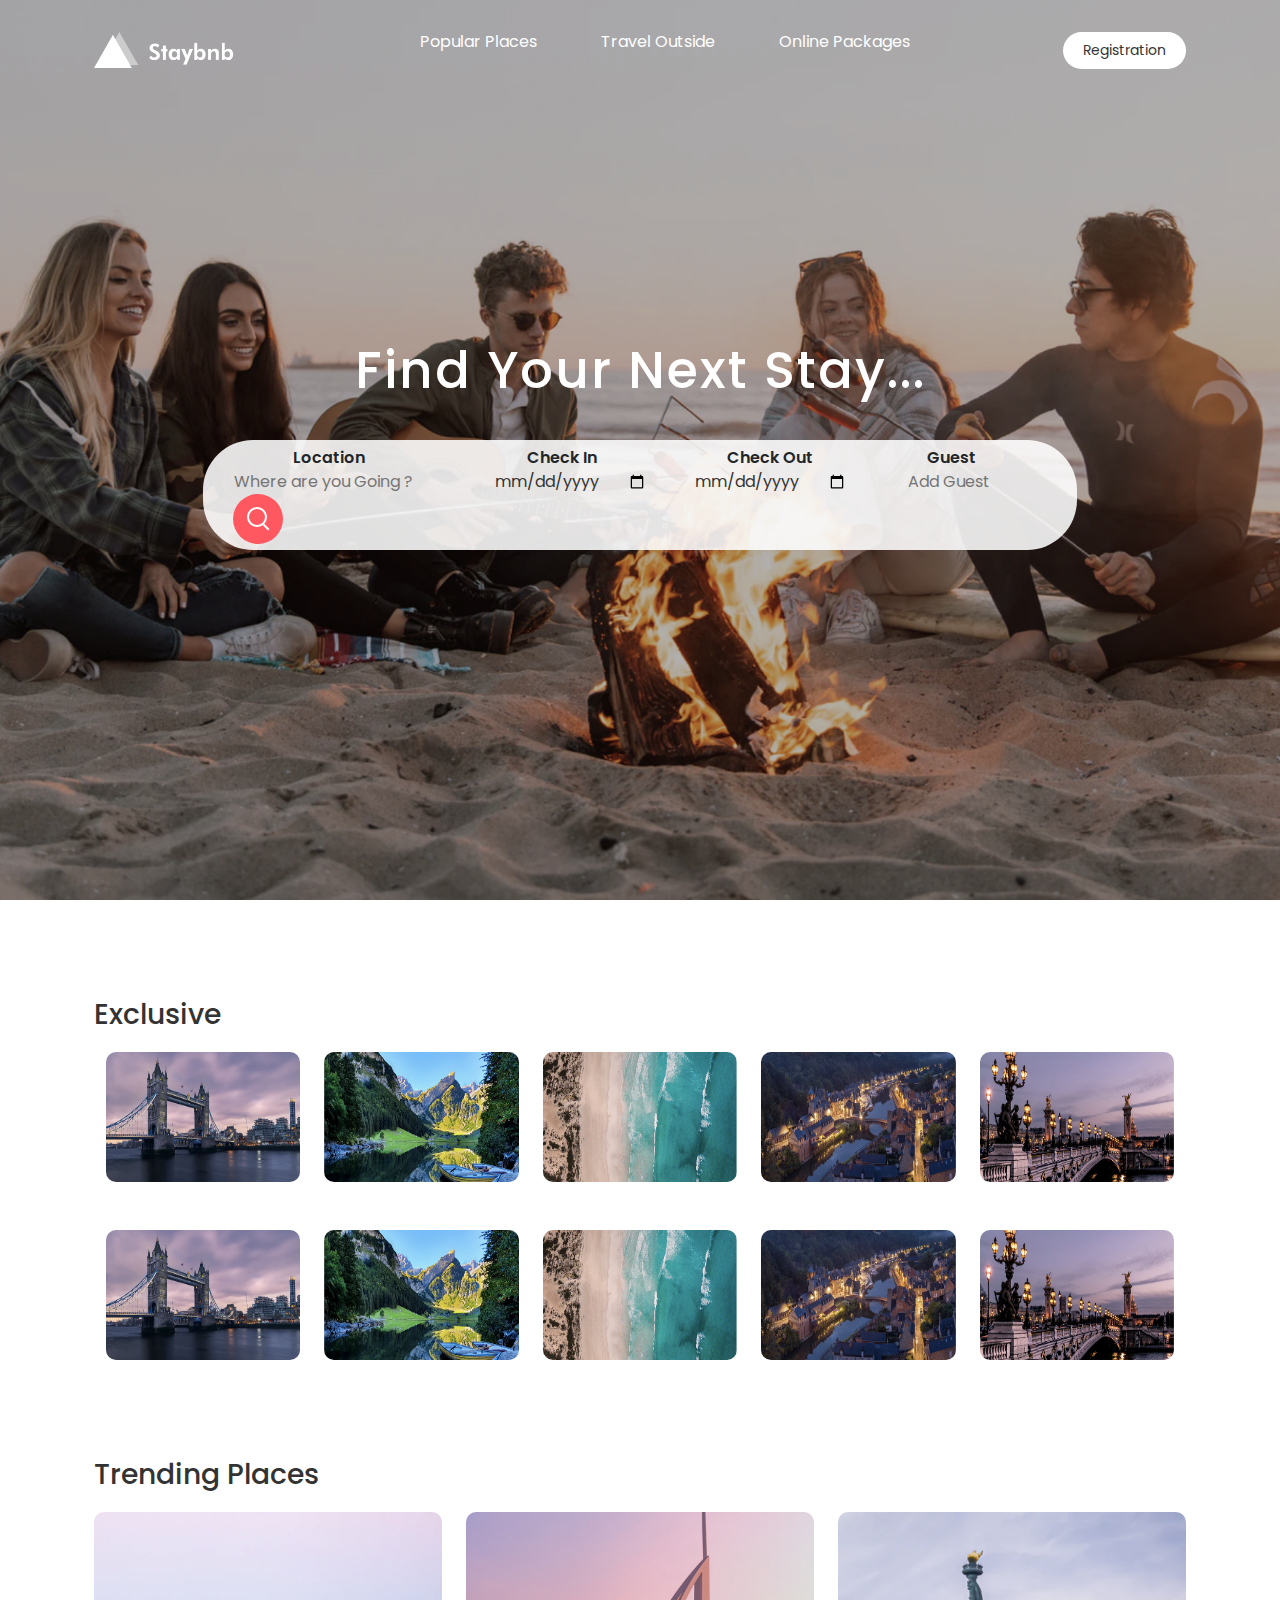
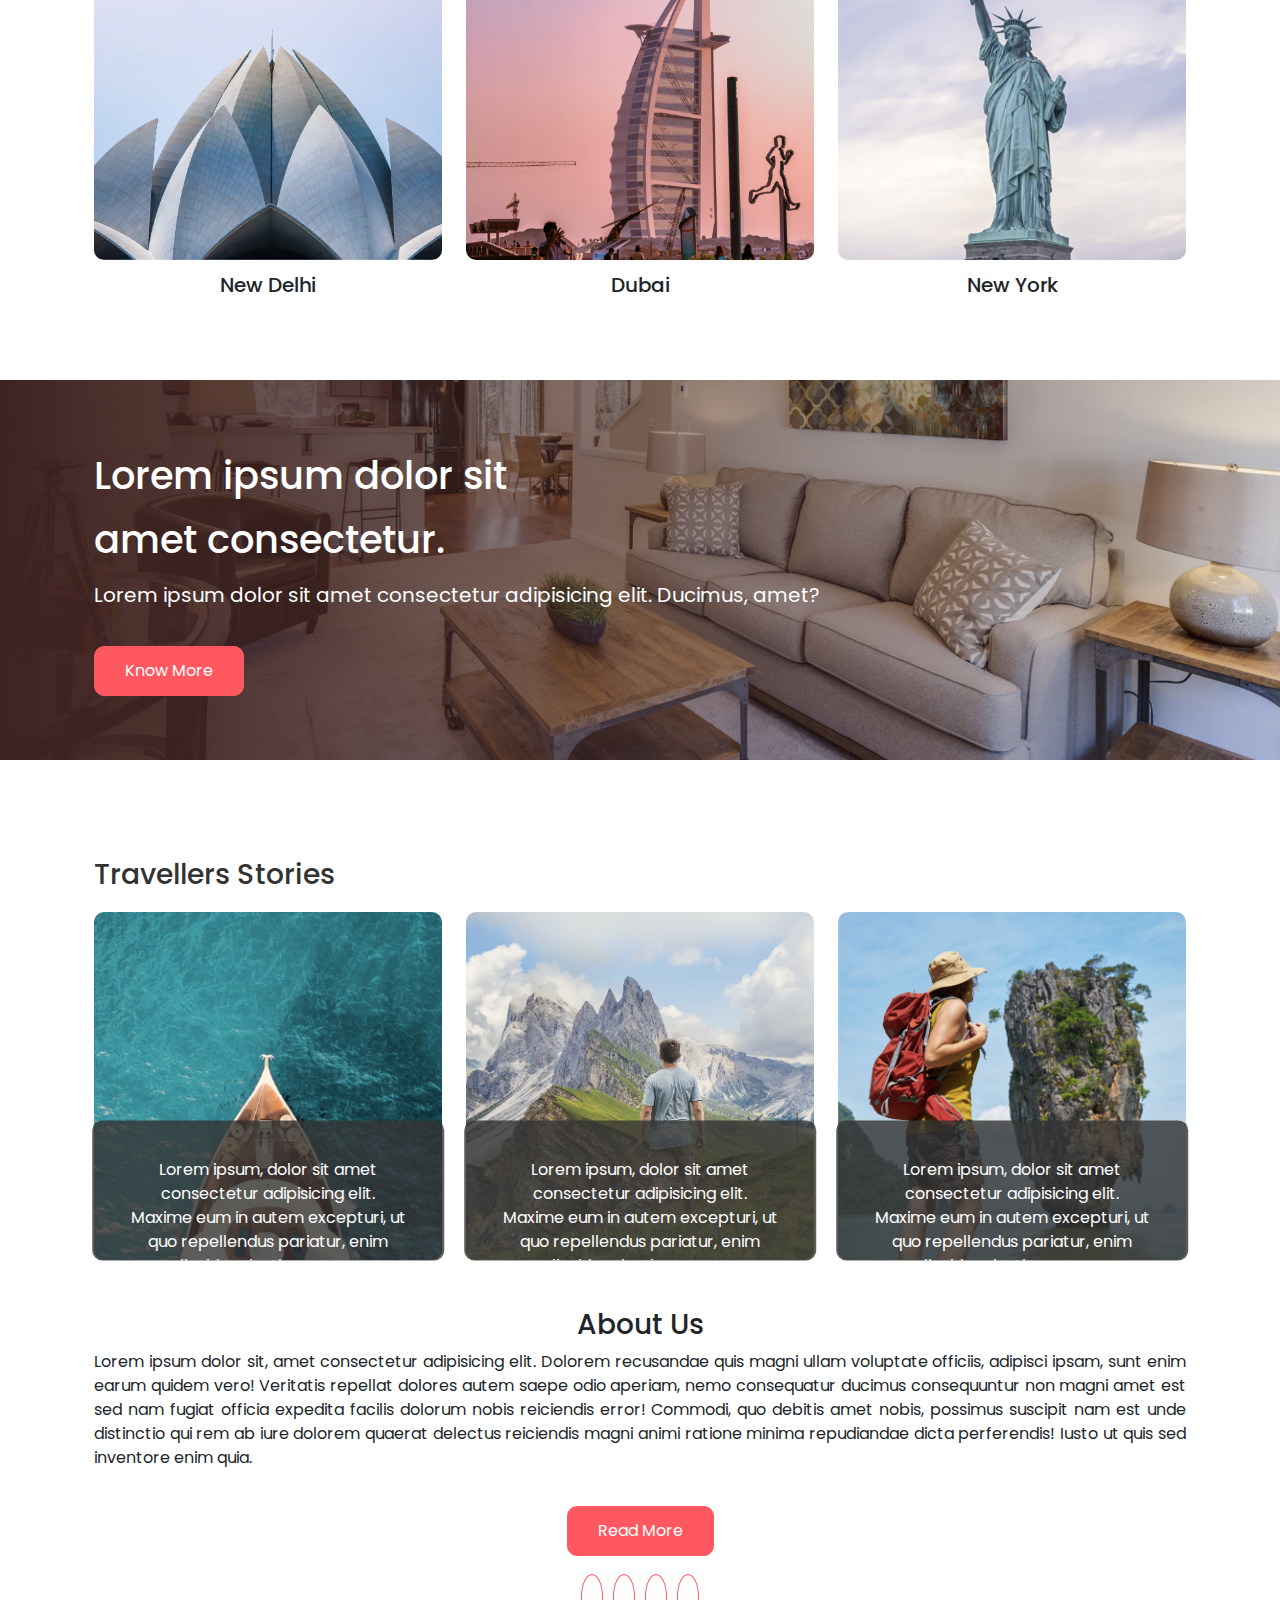
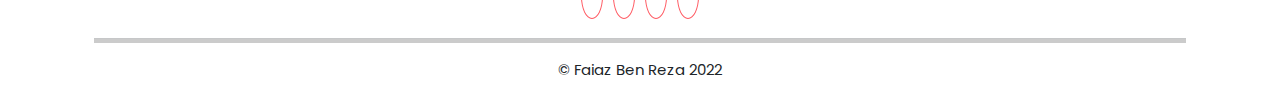
<file: index.html>
<!DOCTYPE html>
<html lang="en">

<head>
  <meta charset="UTF-8" />
  <meta http-equiv="X-UA-Compatible" content="IE=edge" />
  <meta name="viewport" content="width=device-width, initial-scale=1.0" />
  <title>Home</title>
  <link rel="stylesheet" href="https://cdnjs.cloudflare.com/ajax/libs/font-awesome/6.2.0/css/all.min.css"
    integrity="sha512-xh6O/CkQoPOWDdYTDqeRdPCVd1SpvCA9XXcUnZS2FmJNp1coAFzvtCN9BmamE+4aHK8yyUHUSCcJHgXloTyT2A=="
    crossorigin="anonymous" referrerpolicy="no-referrer" />
  <link rel="stylesheet" href="bootstrap.css" />
  <link href="https://fonts.googleapis.com/css2?family=Noto+Sans:wght@400;500;600&family=Poppins:ital,wght@0,100;0,200;0,300;0,400;0,500;0,600;0,700;0,800;0,900;1,100;1,200;1,300;1,400;1,500;1,600;1,700;1,800;1,900&family=Roboto+Slab:wght@400;500;600&display=swap"
    rel="stylesheet" />
  <link rel="stylesheet" href="https://cdnjs.cloudflare.com/ajax/libs/font-awesome/6.2.0/css/all.min.css"
    integrity="sha512-xh6O/CkQoPOWDdYTDqeRdPCVd1SpvCA9XXcUnZS2FmJNp1coAFzvtCN9BmamE+4aHK8yyUHUSCcJHgXloTyT2A=="
    crossorigin="anonymous" referrerpolicy="no-referrer" />
  <link rel="stylesheet" href="style.css" />
</head>

<body>
  <section class="header" id="header">
    <div class="container">
      <div class="row">
        <nav id="navbar">
          <a href="index.html"><img src="logo.png" alt="" class="logo" /></a>
          <ul class="nav-links">
            <li><a href="#trending">Popular Places </a></li>
            <li><a href="">Travel Outside </a></li>
            <li><a href="">Online Packages </a></li>
          </ul>
          <a href="" class="register-btn">Registration</a>
          <i class="fa-solid fa-bars" onclick="btn()"></i>
        </nav>
      </div>
      <div class="row">
        <div class="col-md-12">
          <h1>Find your next stay...</h1>
        </div>
        <div class="col-md-12">
          <div class="search-box">
            <form action="">
              <div class="location-input">
                <label>Location</label>
                <input type="text" name="" id="" placeholder="Where are you Going ?" />
              </div>
              <div>
                <label>Check in</label>
                <input type="date" name="" id="" placeholder="Add date" />
              </div>
              <div>
                <label>Check out</label>
                <input type="date" name="" id="" placeholder="Add date" />
              </div>
              <div>
                <label>Guest</label>
                <input type="number" name="" id="" placeholder="Add Guest" />
              </div>
              <button type="submit">
                <img src="search.png" alt="" />
              </button>
            </form>
          </div>
        </div>
      </div>
    </div>
  </section>

  <!------------- exclusive ------------->

  <section class="exclusive mb-5" id="exclusive">
    <div class="container">
      <div class="row mt-5">
        <div class="col-md-12">
          <h3 class="sub-title">Exclusive</h3>
        </div>

        <div class="row">
          <div class="col">
            <div class="layer">
              <img src="image-1.png" alt="" class="img-fluid" />
              <span>
                <h3>London</h3>
                <p>Starts @ 145$</p>
              </span>
            </div>
          </div>
          <div class="col">
            <div class="layer">
              <img src="image-2.png" alt="" class="img-fluid" />
              <span>
                <h3>Piopiotahi</h3>
                <p>Starts @ 185$</p>
              </span>
            </div>
          </div>
          <div class="col">
            <div class="layer">
              <img src="image-3.png" alt="" class="img-fluid" />
              <span>
                <h3>Bali</h3>
                <p>Starts @ 60$</p>
              </span>
            </div>
          </div>
          <div class="col">
            <div class="layer">
              <img src="image-4.png" alt="" class="img-fluid" />
              <span>
                <h3>Berlin</h3>
                <p>Starts @ 121$</p>
              </span>
            </div>
          </div>
          <div class="col">
            <div class="layer">
              <img src="image-5.png" alt="" class="img-fluid" />
              <span>
                <h3>Rome</h3>
                <p>Starts @ 250$</p>
              </span>
            </div>
          </div>
        </div>
        <div class="row mt-5">
          <div class="col">
            <div class="layer">
              <img
                src="image-1.png"
                alt=""
                class="img-fluid"
              />
              <span>
                <h3>London</h3>
                <p>Starts @ 145$</p></span
              >
            </div>
          </div>
          <div class="col">
            <div class="layer">
              <img
                src="image-2.png"
                alt=""
                class="img-fluid"
              />
              <span>
                <h3> Piopiotahi</h3>
                <p>Starts @ 185$</p></span
              >
            </div>
          </div>
          <div class="col">
            <div class="layer">
              <img
                src="image-3.png"
                alt=""
                class="img-fluid"
              />
              <span>
                <h3>Bali</h3>
                <p>Starts @ 60$</p></span
              >
            </div>
          </div>
          <div class="col">
            <div class="layer">
              <img
                src="image-4.png"
                alt=""
                class="img-fluid"
              />
              <span>
                <h3>Berlin</h3>
                <p>Starts @ 121$</p></span
              >
            </div>
          </div>
          <div class="col">
            <div class="layer">
              <img
                src="image-5.png"
                alt=""
                class="img-fluid"
              />
              <span>
                <h3>Rome</h3>
                <p>Starts @ 250$</p></span
              >
            </div>
          </div>
        </div>
      </div>
    </div>
    </div>
  </section>

  <!------------- Trending ------------->

  <section class="trending mb-5" id="trending">
    <div class="container">
      <div class="row mt-5">
        <div class="col-md-12">
          <h3 class="sub-title">Trending Places</h3>
        </div>
      </div>
      <div class="row">
        <div class="col-md-4">
          <img src="new-delhi.png" alt="" class="img-fluid" />
          <span>New Delhi</span>
        </div>
        <div class="col-md-4">
          <img src="dubai.png" alt="" class="img-fluid" />
          <span>Dubai</span>
        </div>
        <div class="col-md-4">
          <img src="new-york.png" alt="" class="img-fluid" />
          <span>New York</span>
        </div>
      </div>
    </div>
  </section>

  <!------------- CTA ------------->

  <section class="cta mb-5" id="cta">
    <div class="container">
      <div class="row">
        <div class="col-md-12">
          <h3>
            Lorem ipsum dolor sit <br />
            amet consectetur.
          </h3>
          <p>
            Lorem ipsum dolor sit amet consectetur adipisicing elit. Ducimus,
            amet?
          </p>
          <a href="" class="cta-btn">Know More</a>
        </div>
      </div>
    </div>
  </section>

  <!------------- travellers-stories ------------->

  <section class="travellers-stories mb-5" id="travellers-stories">
    <div class="container">
      <div class="row mt-5">
        <div class="col-md-12">
          <h3 class="sub-title">Travellers Stories</h3>
        </div>
      </div>
      <div class="row">
        <div class="col">
          <div class="story-layer"></div>
          <img src="story-1.png" alt="" class="img-fluid" />
          <p>
          Lorem ipsum, dolor sit amet consectetur adipisicing elit. Maxime eum in autem excepturi, ut quo repellendus pariatur, enim aliquid molestias cumque consequatur officiis non voluptatem neque? Nulla iure doloremque, saepe dolorum alias soluta, dolore autem eaque, unde non libero adipisci. Eius distinctio eligendi doloremque sunt dignissimos dolor hic rerum reiciendis voluptates, eos illo veritatis aliquid a corporis laborum tempora! Vel perspiciatis sed, minus laboriosam cum dolores, alias, iure quos at aspernatur exercitationem. 
          </p>
        </div>
        <div class="col">
          <div class="story-layer"></div>
          <img src="story-2.png" alt="" class="img-fluid" />
      
          <p>
            Lorem ipsum, dolor sit amet consectetur adipisicing elit. Maxime eum in autem excepturi, ut quo repellendus pariatur, enim aliquid molestias cumque consequatur officiis non voluptatem neque? Nulla iure doloremque, saepe dolorum alias soluta, dolore autem eaque, unde non libero adipisci. Eius distinctio eligendi doloremque sunt dignissimos dolor hic rerum reiciendis voluptates, eos illo veritatis aliquid a corporis laborum tempora! Vel perspiciatis sed, minus laboriosam cum dolores, alias, iure quos at aspernatur exercitationem. 
          </p>
        </div>
        <div class="col">
          <div class="story-layer"></div>
          <img src="story-3.png" alt="" class="img-fluid" />
          <p>
            Lorem ipsum, dolor sit amet consectetur adipisicing elit. Maxime eum in autem excepturi, ut quo repellendus pariatur, enim aliquid molestias cumque consequatur officiis non voluptatem neque? Nulla iure doloremque, saepe dolorum alias soluta, dolore autem eaque, unde non libero adipisci. Eius distinctio eligendi doloremque sunt dignissimos dolor hic rerum reiciendis voluptates, eos illo veritatis aliquid a corporis laborum tempora! Vel perspiciatis sed, minus laboriosam cum dolores, alias, iure quos at aspernatur exercitationem. 
          </p>
        </div>
      </div>
    </div>
  </section>

  <!------------- footer ------------->

  <section class="footer" id="footer">
    <div class="container">
      <div class="row ">
        <div class="col-md-12">
          <div>
            <h3 class="subtitle">About Us</h3>
            <p class="about">
              Lorem ipsum dolor sit, amet consectetur adipisicing elit.
              Dolorem recusandae quis magni ullam voluptate officiis, adipisci
              ipsam, sunt enim earum quidem vero! Veritatis repellat dolores
              autem saepe odio aperiam, nemo consequatur ducimus consequuntur
              non magni amet est sed nam fugiat officia expedita facilis
              dolorum nobis reiciendis error! Commodi, quo debitis amet nobis,
              possimus suscipit nam est unde distinctio qui rem ab iure
              dolorem quaerat delectus reiciendis magni animi ratione minima
              repudiandae dicta perferendis! Iusto ut quis sed inventore enim
              quia.
            </p>
            <a href="" class="cta-btn">Read More</a>
          </div>
          <div class="social-icon mt-3">
            <a href=""><i class="fa-brands fa-facebook"></i></a>
            <a href=""><i class="fa-brands fa-whatsapp"></i></a>
            <a href=""><i class="fa-brands fa-youtube"></i></a>
            <a href=""><i class="fa-brands fa-instagram"></i></a>
          </div>
          <hr />
          <p class="copyright">&copy; Faiaz Ben Reza 2022</p>

          <p></p>
        </div>
      </div>
    </div>
  </section>
  <script>
    var navbar = document.getElementById('navbar');
    function btn(){
      navbar.classList.toggle('hidemenu');
    }
  </script>
  <script src="bootstrap.bundle.min.js"></script>
</body>

</html>
</file>
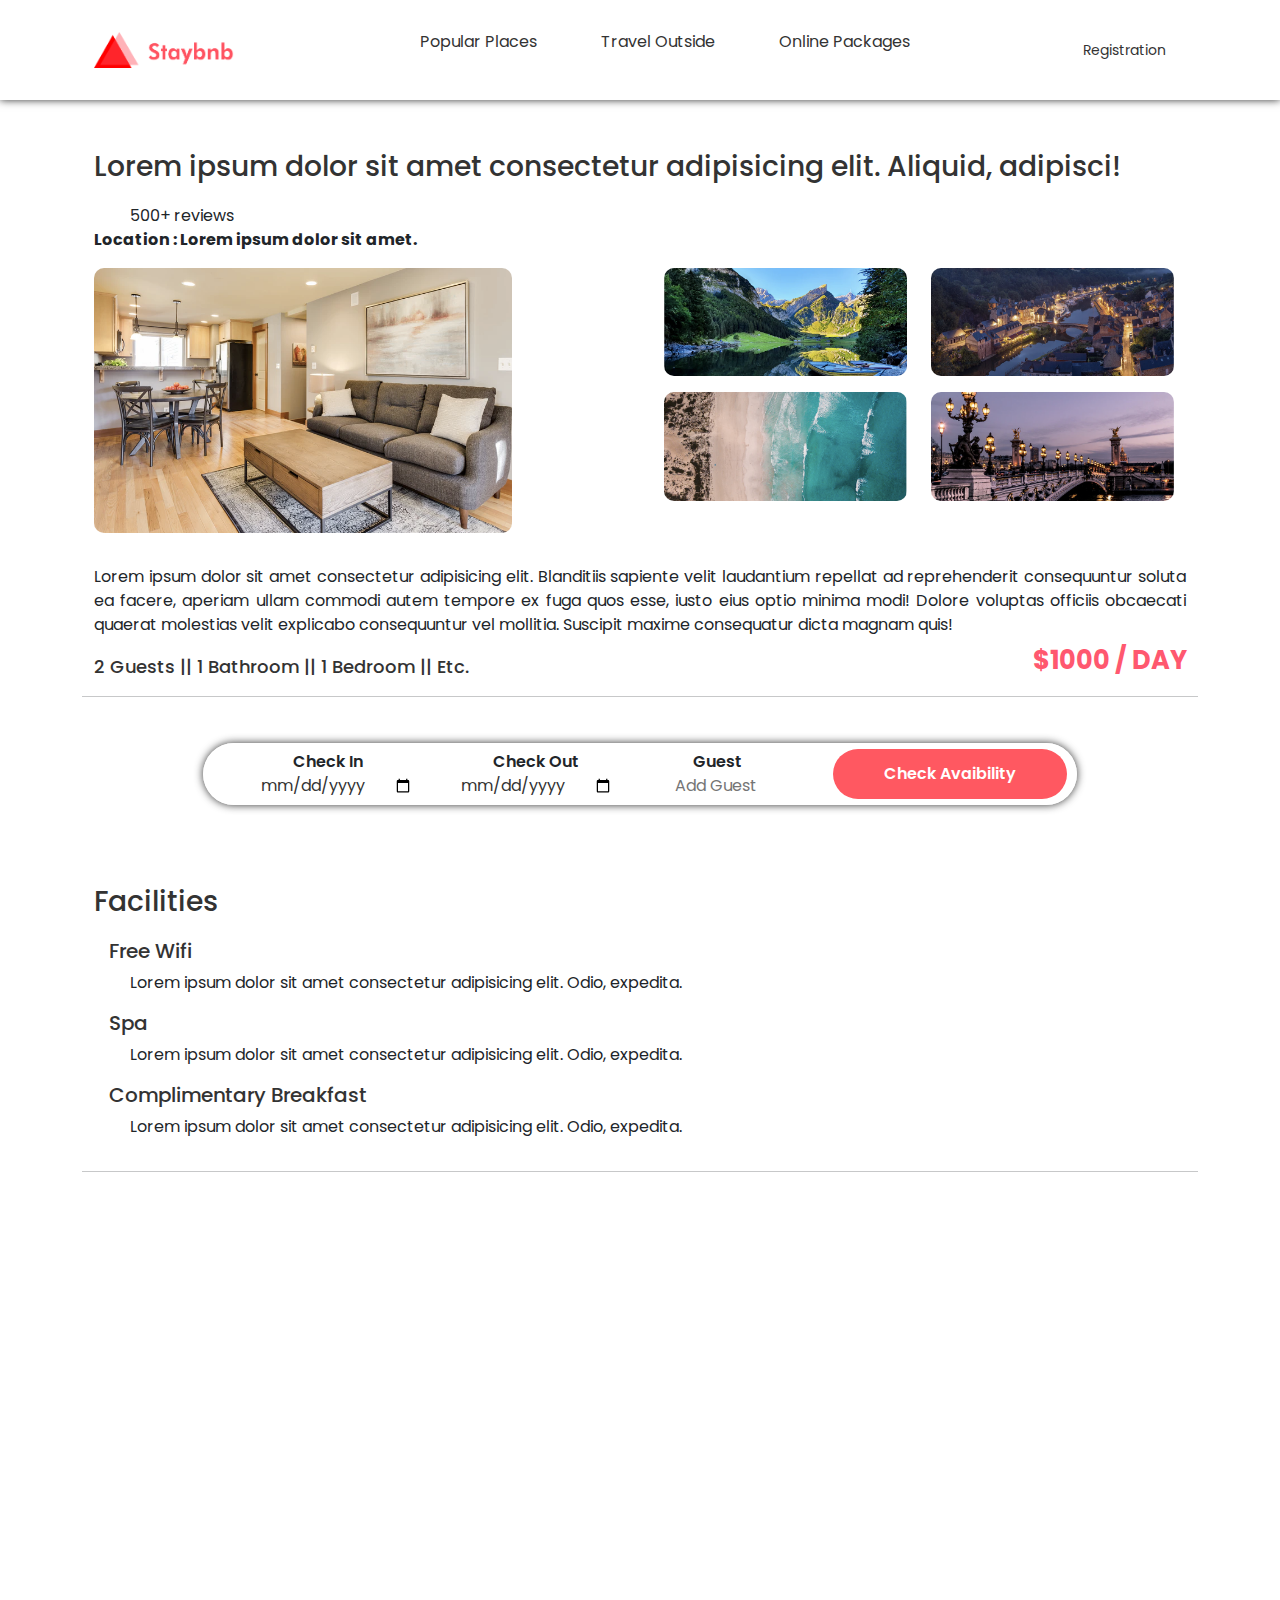
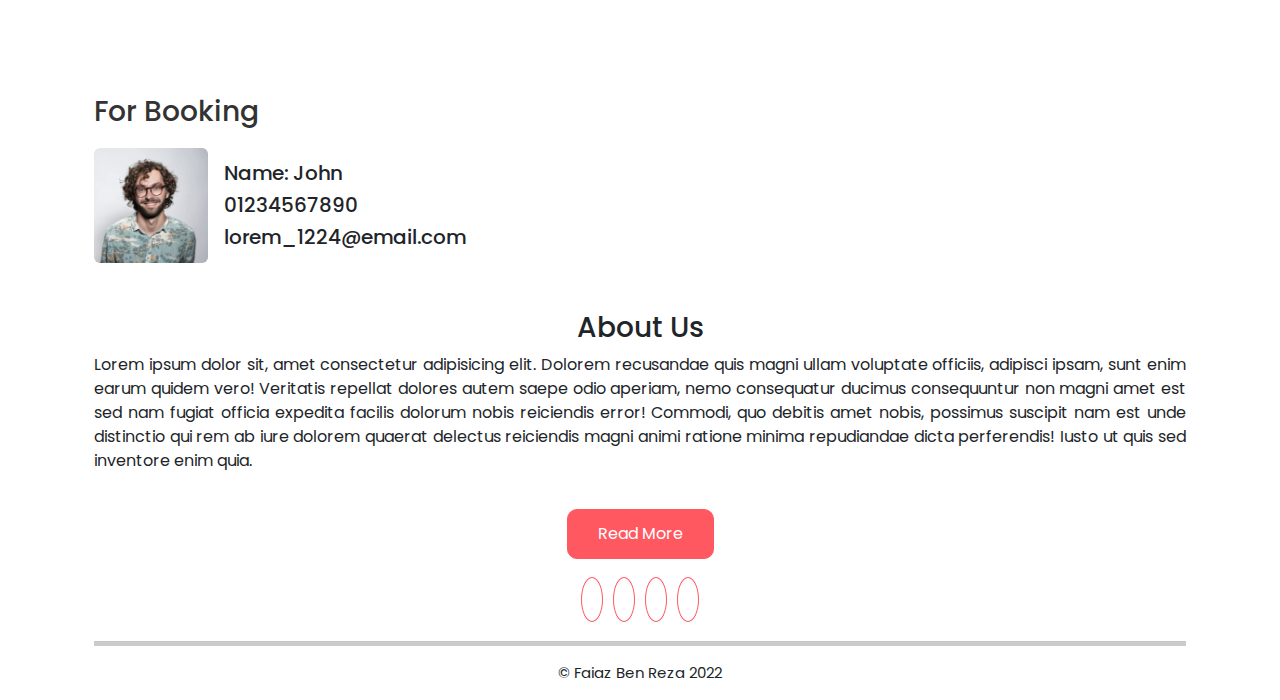
<file: details.html>
<!DOCTYPE html>
<html lang="en">

<head>
    <meta charset="UTF-8" />
    <meta http-equiv="X-UA-Compatible" content="IE=edge" />
    <meta name="viewport" content="width=device-width, initial-scale=1.0" />
    <title>Details</title>
    <link rel="stylesheet" href="https://cdnjs.cloudflare.com/ajax/libs/font-awesome/6.2.0/css/all.min.css"
        integrity="sha512-xh6O/CkQoPOWDdYTDqeRdPCVd1SpvCA9XXcUnZS2FmJNp1coAFzvtCN9BmamE+4aHK8yyUHUSCcJHgXloTyT2A=="
        crossorigin="anonymous" referrerpolicy="no-referrer" />
    <link rel="stylesheet" href="bootstrap.css" />
    <link
        href="https://fonts.googleapis.com/css2?family=Noto+Sans:wght@400;500;600&family=Poppins:ital,wght@0,100;0,200;0,300;0,400;0,500;0,600;0,700;0,800;0,900;1,100;1,200;1,300;1,400;1,500;1,600;1,700;1,800;1,900&family=Roboto+Slab:wght@400;500;600&display=swap"
        rel="stylesheet" />
    <link rel="stylesheet" href="https://cdnjs.cloudflare.com/ajax/libs/font-awesome/6.2.0/css/all.min.css"
        integrity="sha512-xh6O/CkQoPOWDdYTDqeRdPCVd1SpvCA9XXcUnZS2FmJNp1coAFzvtCN9BmamE+4aHK8yyUHUSCcJHgXloTyT2A=="
        crossorigin="anonymous" referrerpolicy="no-referrer" />
    <link rel="stylesheet" href="style.css" />
</head>

<body>
    <section class="list-nav">
        <div class="container">
            <div class="row">
                <nav id="navbar">
                    <a href="index.html"><img src="logo-red.png" alt="" class="logo" /></a>
                    <ul class="nav-links">
                        <li><a href="">Popular Places </a></li>
                        <li><a href="">Travel Outside </a></li>
                        <li><a href="">Online Packages </a></li>
                    </ul>
                    <a href="" class="register-btn">Registration</a>
                    <i class="fa-solid fa-bars" onclick="btn()"></i>
                </nav>
            </div>
    </section>


    <!------------- details ---------->

    <section class="details">
        <div class="container">
            <div class="row">
                <div class="col-md-12">
                    <h3 class="sub-title">Lorem ipsum dolor sit amet consectetur adipisicing elit. Aliquid, adipisci!
                    </h3>
                    <div class="star">
                        <i class="fa-solid fa-star"></i>
                        <i class="fa-solid fa-star"></i>
                        <i class="fa-solid fa-star"></i>
                        <i class="fa-solid fa-star"></i>
                        <i class="fa-solid fa-star-half-stroke"></i>
                        <span class="ms-3"> 500+ reviews</span>
                    </div>
                    <p><strong>Location : Lorem ipsum dolor sit amet.</strong></p>
                </div>
            </div>
            <div class="row gallery">
                <div class="col-md-6">
                    <img src="house-2.png" class="img-fluid mb-3" alt="">
                </div>
                <div class="col-md-6">
                    <div class="row sub-image">
                        <div class="col-md-6">
                            <img src="image-2.png" alt="" class="img-fluid mb-3">
                            <img src="image-3.png" alt="" class="img-fluid mb-3">
                        </div>
                        <div class="col-md-6">
                            <img src="image-4.png" alt="" class="img-fluid mb-3">
                            <img src="image-5.png" alt="" class="img-fluid mb-3">
                        </div>
                    </div>
                </div>
            </div>
            <div class="row mt-3">
                <div class="description col-md-12">
                    <p>Lorem ipsum dolor sit amet consectetur adipisicing elit. Blanditiis sapiente velit laudantium
                        repellat ad reprehenderit consequuntur soluta ea facere, aperiam ullam commodi autem tempore ex
                        fuga quos esse, iusto eius optio minima modi! Dolore voluptas officiis obcaecati quaerat
                        molestias velit explicabo consequuntur vel mollitia. Suscipit maxime consequatur dicta magnam
                        quis!</p>
                    <span>2 guests || 1 Bathroom || 1 Bedroom || etc.</span>
                    <span>$1000 / DAY </span>
                </div>
            </div>
            <hr>
            <div class="row">
                <div class="col-md-12">
                    <div class="search-box">
                        <form action="">
                            <div>
                                <label>Check in</label>
                                <input type="date" name="" id="" placeholder="Add date" />
                            </div>
                            <div>
                                <label>Check out</label>
                                <input type="date" name="" id="" placeholder="Add date" />
                            </div>
                            <div>
                                <label>Guest</label>
                                <input type="number" name="" id="" placeholder="Add Guest" />
                            </div>
                            <button type="submit">
                                Check Avaibility
                            </button>
                        </form>
                    </div>
                </div>
            </div>
            <div class="row facilities">
                <div class="col-md-12">
                    <div><h3 class="sub-title">Facilities</h3></div>
                    <div>
                        <h5><i class=" fa-solid fa-wifi"> </i>Free Wifi</h5>
                        <p>Lorem ipsum dolor sit amet consectetur adipisicing elit. Odio, expedita.</p>
                    </div>
                    <div>
                        <h5> <i class=" fa-solid fa-spa"></i>Spa</h5>
                        <p>Lorem ipsum dolor sit amet consectetur adipisicing elit. Odio, expedita.</p>
                    </div>
                    <div>
                        <h5><i class="fa-solid fa-utensils"></i>Complimentary Breakfast</h5>
                        <p>Lorem ipsum dolor sit amet consectetur adipisicing elit. Odio, expedita.</p>
                    </div>
                </div>
            </div>
            <hr>
            <div class="row map">
                <div class="col-md-12">
                    <iframe
                        src="https://www.google.com/maps/embed?pb=!1m14!1m8!1m3!1d29214.894322924265!2d90.3757588!3d23.7523075!3m2!1i1024!2i768!4f13.1!3m3!1m2!1s0x3755b8bd552c2b3b%3A0x4e70f117856f0c22!2sBASIS%20Institute%20of%20Technology%20%26%20Management%20(BITM)!5e0!3m2!1sen!2sbd!4v1667466353151!5m2!1sen!2sbd"
                        width="600" height="450" style="border:0;" allowfullscreen="" loading="lazy"
                        referrerpolicy="no-referrer-when-downgrade"></iframe>
                </div>
            </div>
            <div class="row booking">
                <h3 class="sub-title">For Booking</h3>
                <div class="col-md-2">
                    <img src="host.png" class="img-fluid" alt="">
                </div>
                <div class="col-md-10 info">
                    <h5>Name: John</h5>
                    <h5>01234567890</h5>
                    <h5>lorem_1224@email.com</h5>
                </div>
            </div>
        </div>
    </section>

    <!------------- footer ------------->

    <section class="footer">
        <div class="container">
            <div class="row mt-5">
                <div class="col-md-12">
                    <div>
                        <h3>About Us</h3>
                        <p class="about">
                            Lorem ipsum dolor sit, amet consectetur adipisicing elit.
                            Dolorem recusandae quis magni ullam voluptate officiis, adipisci
                            ipsam, sunt enim earum quidem vero! Veritatis repellat dolores
                            autem saepe odio aperiam, nemo consequatur ducimus consequuntur
                            non magni amet est sed nam fugiat officia expedita facilis
                            dolorum nobis reiciendis error! Commodi, quo debitis amet nobis,
                            possimus suscipit nam est unde distinctio qui rem ab iure
                            dolorem quaerat delectus reiciendis magni animi ratione minima
                            repudiandae dicta perferendis! Iusto ut quis sed inventore enim
                            quia.
                        </p>
                        <a href="" class="cta-btn">Read More</a>
                    </div>
                    <div class="social-icon mt-3">
                        <a href=""><i class="fa-brands fa-facebook"></i></a>
                        <a href=""><i class="fa-brands fa-whatsapp"></i></a>
                        <a href=""><i class="fa-brands fa-youtube"></i></a>
                        <a href=""><i class="fa-brands fa-instagram"></i></a>
                    </div>
                    <hr />
                    <p class="copyright">&copy; Faiaz Ben Reza 2022</p>

                    <p></p>
                </div>
            </div>
        </div>
    </section>
    <script>
        var navbar = document.getElementById('navbar');
        function btn() {
            navbar.classList.toggle('hidemenu');
        }
    </script>
    <script src="bootstrap.bundle.min.js"></script>
</body>

</html>
</file>
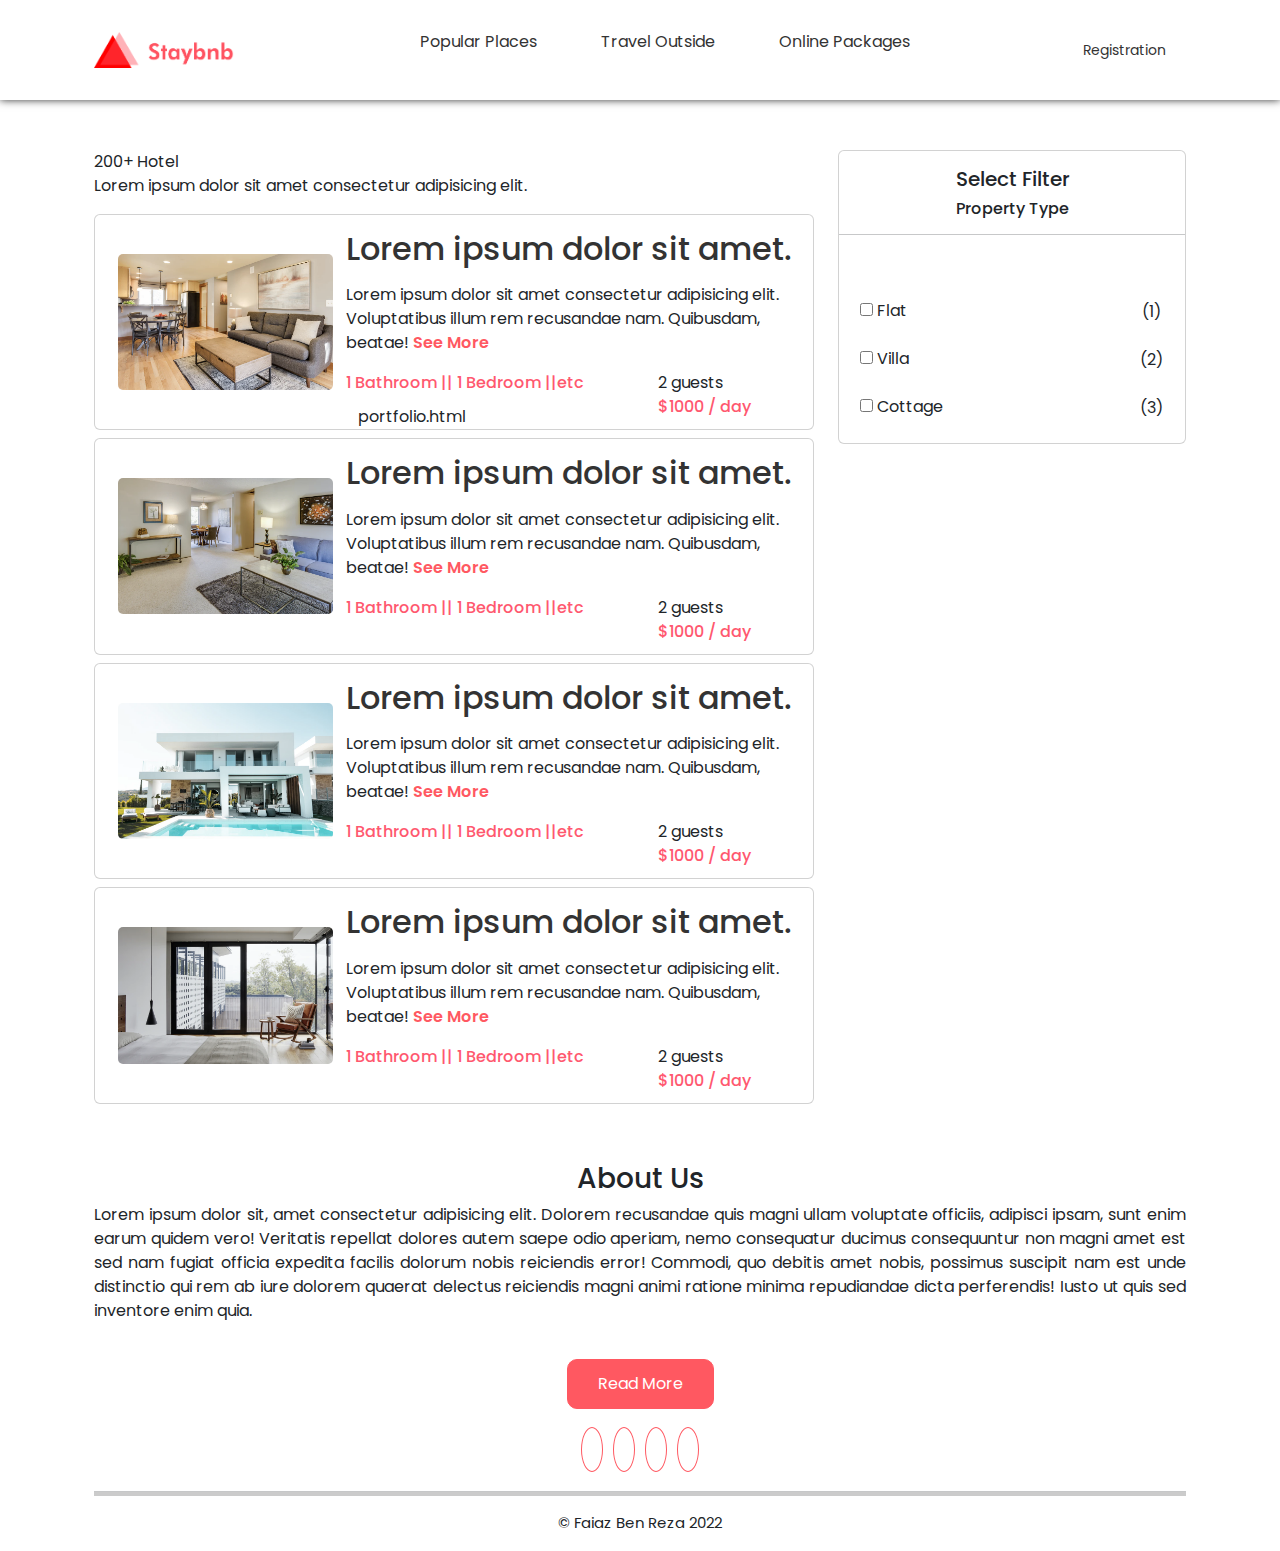
<file: list.html>
<!DOCTYPE html>
<html lang="en">

<head>
    <meta charset="UTF-8" />
    <meta http-equiv="X-UA-Compatible" content="IE=edge" />
    <meta name="viewport" content="width=device-width, initial-scale=1.0" />
    <title>List</title>
    <link rel="stylesheet" href="https://cdnjs.cloudflare.com/ajax/libs/font-awesome/6.2.0/css/all.min.css"
        integrity="sha512-xh6O/CkQoPOWDdYTDqeRdPCVd1SpvCA9XXcUnZS2FmJNp1coAFzvtCN9BmamE+4aHK8yyUHUSCcJHgXloTyT2A=="
        crossorigin="anonymous" referrerpolicy="no-referrer" />
    <link rel="stylesheet" href="bootstrap.css" />
    <link
        href="https://fonts.googleapis.com/css2?family=Noto+Sans:wght@400;500;600&family=Poppins:ital,wght@0,100;0,200;0,300;0,400;0,500;0,600;0,700;0,800;0,900;1,100;1,200;1,300;1,400;1,500;1,600;1,700;1,800;1,900&family=Roboto+Slab:wght@400;500;600&display=swap"
        rel="stylesheet" />
    <link rel="stylesheet" href="https://cdnjs.cloudflare.com/ajax/libs/font-awesome/6.2.0/css/all.min.css"
        integrity="sha512-xh6O/CkQoPOWDdYTDqeRdPCVd1SpvCA9XXcUnZS2FmJNp1coAFzvtCN9BmamE+4aHK8yyUHUSCcJHgXloTyT2A=="
        crossorigin="anonymous" referrerpolicy="no-referrer" />
    <link rel="stylesheet" href="style.css" />
</head>

<body>
    <section class="list-nav">
        <div class="container">
            <div class="row">
                <nav id="navbar">
                    <a href="index.html"><img src="logo-red.png" alt="" class="logo" /></a>
                    <ul class="nav-links">
                        <li><a href="">Popular Places </a></li>
                        <li><a href="">Travel Outside </a></li>
                        <li><a href="">Online Packages </a></li>
                    </ul>
                    <a href="" class="register-btn">Registration</a>
                    <i class="fa-solid fa-bars" onclick="btn()"></i>
                </nav>
            </div>
    </section>


    <!------------- List ---------->

    <section class="list">
        <div class="container">
            <div class="row">
                <div class="col-md-8">
                    <div>
                        200+ Hotel
                        <p>Lorem ipsum dolor sit amet consectetur adipisicing elit.</p>
                    </div>
                    <div class="card house mb-2">
                        <div class="row ">
                            <div class="col-md-4">
                                <a href="details.html"> <img src="house-2.png" alt="" class="img-fluid"></a>
                            </div>
                            <div class="col-md-8 house-content">
                                <a href="details.html">
                                    <h3>Lorem ipsum dolor sit amet.</h3>
                                </a>
                                <p>Lorem ipsum dolor sit amet consectetur adipisicing elit. Voluptatibus illum rem
                                    recusandae nam. Quibusdam, beatae! <a href="details.html">See More</a></p>
                                <span>1 Bathroom || 1 Bedroom ||etc</span>
                                <div class="row box-1">
                                    <div class="col-md-6">
                                        <div class="star">
                                            <i class="fa-solid fa-star"></i>portfolio.html
                                            <i class="fa-solid fa-star"></i>
                                            <i class="fa-solid fa-star"></i>
                                            <i class="fa-solid fa-star"></i>
                                            <i class="fa-solid fa-star-half-stroke"></i>
                                        </div>
                                    </div>
                                    <div class="col-md-6">
                                        <div class="price">
                                            <p>2 guests</p>
                                            <span>$1000 / day </span>
                                        </div>
                                    </div>
                                </div>
                            </div>
                        </div>
                    </div>
                    <div class="card house mb-2">
                        <div class="row ">
                            <div class="col-md-4">
                                <a href="details.html"> <img src="house-3.png" alt="" class="img-fluid"></a>
                            </div>
                            <div class="col-md-8 house-content">
                                <a href="details.html">
                                    <h3>Lorem ipsum dolor sit amet.</h3>
                                </a>
                                <p>Lorem ipsum dolor sit amet consectetur adipisicing elit. Voluptatibus illum rem
                                    recusandae nam. Quibusdam, beatae! <a href="details.html">See More</a></p>
                                <span>1 Bathroom || 1 Bedroom ||etc</span>
                                <div class="row box-1">
                                    <div class="col-md-6">
                                        <div class="star">
                                            <i class="fa-solid fa-star"></i>
                                            <i class="fa-solid fa-star"></i>
                                            <i class="fa-solid fa-star"></i>
                                            <i class="fa-solid fa-star"></i>
                                            <i class="fa-solid fa-star-half-stroke"></i>
                                        </div>
                                    </div>
                                    <div class="col-md-6">
                                        <div class="price">
                                            <p>2 guests</p>
                                            <span>$1000 / day </span>
                                        </div>
                                    </div>
                                </div>
                            </div>
                        </div>
                    </div>
                    <div class="card house mb-2">
                        <div class="row ">
                            <div class="col-md-4">
                                <a href="details.html"> <img src="house-4.png" alt="" class="img-fluid"></a>
                            </div>
                            <div class="col-md-8 house-content">
                                <a href="details.html">
                                    <h3>Lorem ipsum dolor sit amet.</h3>
                                </a>
                                <p>Lorem ipsum dolor sit amet consectetur adipisicing elit. Voluptatibus illum rem
                                    recusandae nam. Quibusdam, beatae! <a href="details.html">See More</a></p>
                                <span>1 Bathroom || 1 Bedroom ||etc</span>
                                <div class="row box-1">
                                    <div class="col-md-6">
                                        <div class="star">
                                            <i class="fa-solid fa-star"></i>
                                            <i class="fa-solid fa-star"></i>
                                            <i class="fa-solid fa-star"></i>
                                            <i class="fa-solid fa-star"></i>
                                            <i class="fa-solid fa-star-half-stroke"></i>
                                        </div>
                                    </div>
                                    <div class="col-md-6">
                                        <div class="price">
                                            <p>2 guests</p>
                                            <span>$1000 / day </span>
                                        </div>
                                    </div>
                                </div>
                            </div>
                        </div>
                    </div>
                    <div class="card house mb-2">
                        <div class="row ">
                            <div class="col-md-4">
                                <a href="details.html"> <img src="house-5.png" alt="" class="img-fluid"></a>
                            </div>
                            <div class="col-md-8 house-content">
                                <a href="details.html">
                                    <h3>Lorem ipsum dolor sit amet.</h3>
                                </a>
                                <p>Lorem ipsum dolor sit amet consectetur adipisicing elit. Voluptatibus illum rem
                                    recusandae nam. Quibusdam, beatae! <a href="details.html">See More</a></p>
                                <span>1 Bathroom || 1 Bedroom ||etc</span>
                                <div class="row box-1">
                                    <div class="col-md-6">
                                        <div class="star">
                                            <i class="fa-solid fa-star"></i>
                                            <i class="fa-solid fa-star"></i>
                                            <i class="fa-solid fa-star"></i>
                                            <i class="fa-solid fa-star"></i>
                                            <i class="fa-solid fa-star-half-stroke"></i>
                                        </div>
                                    </div>
                                    <div class="col-md-6">
                                        <div class="price">
                                            <p>2 guests</p>
                                            <span>$1000 / day </span>
                                        </div>
                                    </div>
                                </div>
                            </div>
                        </div>
                    </div>
                </div>

                <div class="col-md-4">
                    <div class="card sidebar">
                        <div class="mb-5 pt-3">
                            <h5>
                                Select Filter
                            </h5>
                            <h6>
                                Property Type
                            </h6>
                            <hr>
                        </div>

                        <div class="filter">
                            <p><input type="checkbox" name="" id="">
                                Flat</p><span>(1)</span>
                        </div>
                        <div class="filter">
                            <p><input type="checkbox" name="" id="">
                                Villa</p><span>(2)</span>
                        </div>
                        <div class="filter">
                            <p><input type="checkbox" name="" id="">
                                Cottage</p><span>(3)</span>
                        </div>
                    </div>
                </div>
            </div>
        </div>
    </section>



    <!------------- footer ------------->

    <section class="footer">
        <div class="container">
            <div class="row mt-5">
                <div class="col-md-12">
                    <div>
                        <h3>About Us</h3>
                        <p class="about">
                            Lorem ipsum dolor sit, amet consectetur adipisicing elit.
                            Dolorem recusandae quis magni ullam voluptate officiis, adipisci
                            ipsam, sunt enim earum quidem vero! Veritatis repellat dolores
                            autem saepe odio aperiam, nemo consequatur ducimus consequuntur
                            non magni amet est sed nam fugiat officia expedita facilis
                            dolorum nobis reiciendis error! Commodi, quo debitis amet nobis,
                            possimus suscipit nam est unde distinctio qui rem ab iure
                            dolorem quaerat delectus reiciendis magni animi ratione minima
                            repudiandae dicta perferendis! Iusto ut quis sed inventore enim
                            quia.
                        </p>
                        <a href="" class="cta-btn">Read More</a>
                    </div>
                    <div class="social-icon mt-3">
                        <a href=""><i class="fa-brands fa-facebook"></i></a>
                        <a href=""><i class="fa-brands fa-whatsapp"></i></a>
                        <a href=""><i class="fa-brands fa-youtube"></i></a>
                        <a href=""><i class="fa-brands fa-instagram"></i></a>
                    </div>
                    <hr />
                    <p class="copyright">&copy; Faiaz Ben Reza 2022</p>

                    <p></p>
                </div>
            </div>
        </div>
    </section>
    <script>
        var navbar = document.getElementById('navbar');
        function btn() {
            navbar.classList.toggle('hidemenu');
        }
    </script>
    <script src="bootstrap.bundle.min.js"></script>
</body>

</html>
</file>
<file: style.css>
* {
  margin: 0;
  padding: 0;
  box-sizing: border-box;
  font-family: "Poppins", sans-serif;
  scroll-behavior: smooth;
  text-decoration: none;
}
a {
  text-decoration: none;
}
body {
  scroll-behavior: smooth;
}
.sub-title {
  margin: 50px 0 20px;
  font-size: 2.2vw;
  font-weight: 500;
  color: #333;
}
.row{
  margin: auto;
}
/* ----------- header ----------- */

.header {
  height: 100vh;
  width: 100%;
  background-image: linear-gradient(rgba(0, 0, 0, 0.3), rgba(0, 0, 0, 0.3)),
    url(banner.png);
  background-size: cover;
  background-position: center;
}

nav {
  display: flex;
  align-items: center;
  justify-content: space-between;
  padding: 20px 7%;
}
.logo {
  width: 140px;
  cursor: pointer;
}
.nav-links ul {
  margin: 0;
}
.nav-links li {
  list-style: none;
  display: inline-block;
  margin: 10px 30px;
  position: relative;
}
.nav-links li::after {
  content: "";
  background-color: #ff586f;
  height: 2px;
  width: 0px;
  position: absolute;
  left: 50%;
  bottom: -10px;
  border-radius: 10px;
  transform: translatex(-50%);
  transition: 0.8s ease-in-out;
}
.nav-links li a {
  color: white;
  transition: 0.8s ease-in-out;
}

.nav-links li:hover::after {
  width: 100%;
}
.register-btn {
  background-color: #fff;
  color: #333;
  padding: 8px 20px;
  border-radius: 20px;
  font-size: 14px;
  transition: 0.4s ease-in-out;
}
.register-btn:hover {
  background-color: #fff;
  color: #ff5861;
}
.header h1 {
  text-align: center;
  color: white;
  font-weight: 500;
  margin-top: 22%;
  text-transform: capitalize;
  font-size: 4vw;
  letter-spacing: 2px;
}
.search-box {
  background-color: rgba(255, 255, 255, 0.88);
  width: 80%;
  margin: 30px auto;
  padding: 6px 10px 6px 30px;
  border-radius: 50px;
}
.search-box form {
  display: flex;
  align-items: center;
  flex-wrap: wrap;
}
.search-box form input {
  display: block;
  border: 0px;
  outline: none;
  background: transparent;
  width: 180px;
}
.search-box form button {
  background-color: #ff5861;
  outline: none;
  border: 0;
  height: 50px;
  width: 50px;
  border-radius: 50%;
  color: white;
}

.location-input {
  flex: 1;
}
.search-box form label {
  font-weight: 600;
  text-transform: capitalize;
  margin-left: 60px;
}
.search-box form input {
  margin-right: 20px;
  padding-right: 0px;
  color: #333;
  text-align: center;
}

/* ----------- exclusive ----------- */
.row{
  margin: auto;
}
.exclusive div img {
  border-radius: 10px;
  height: 130px;
}
.exclusive div {
  position: relative;
}
.exclusive span {
  position: absolute;
  top: 50%;
  left: 50%;
  transform: translate(-50%, -50%);
  text-align: center;
  color: white;
  z-index: 3;
  visibility: hidden;
}
.exclusive .layer:hover span {
  visibility: visible;
}

.layer:hover::after {
  content: "";
  background-color: #333;
  height: 130px;
  width: 100%;
  position: absolute;
  z-index: 2;
  opacity: 0.5;
  border-radius: 10px;
  transform: translate(-50%, -50%);
  top: 50%;
  left: 50%;
  visibility: visible;
}

/*<!------------- Trending ------------->*/

.trending img {
  border-radius: 10px;
}
.trending span {
  font-weight: 500;
  margin-top: 10px;
  font-size: 20px;
  display: block;
  text-align: center;
}

/*<!------------- CTA ------------->*/

.cta {
  margin: 80px 0;
  background-image: linear-gradient(to right, #3f2321, transparent),
    url(banner-2.png);
  background-size: cover;
  background-position: center;
  padding: 5%;
  color: #fff;
}
.cta h3 {
  font-weight: 500;
  font-size: 3vw;
  line-height: 5vw;
}
.cta p {
  font-size: 20px;
}

.cta-btn {
  background-color: #ff5861;
  padding: 12px 30px;
  border-radius: 10px;
  margin-top: 20px;
  display: inline-block;
  color: #fff;
  transition: 0.5s ease-in-out;
  border: 1px solid #ff5861;
}

.cta-btn:hover {
  background-color: #fff;
  color: #ff5861;
  border: 1px solid #ff5861;
}

/*<!------------- travellers-stories ------------->*/

.travellers-stories {
  position: relative;
}
.travellers-stories img {
  border-radius: 10px;
}

.travellers-stories .col {
  position: relative;
}

.travellers-stories .col p {
  text-align: center;
  position: absolute;
  top: 80%;
  left: 50%;
  height: 40%;
  transform: translate(-50%, -50%);
  background-color: rgba(51, 51, 51, 0.8);
  color: white;
  width: 94.5%;
  padding: 10%;
  border-radius: 10px;
  transition: 0.5s ease-in-out;
  overflow: hidden;
}

.travellers-stories .col:hover p {
  z-index: 2;
  height: 100%;
  top: 50%;
}

/* .travellers-stories .col p{
  position: relative;
  top: -50%;
  left: 0;
  color: white;
  text-align: center;
  z-index: 3;
}
.travellers-stories .col{
  position: relative;
}
.travellers-stories .col .story-layer::before{
  content: '';
  background-color: #333;
  height: 86.5%;
  width: 94.5%;
  position: absolute;
  z-index: 2;
  opacity: .8;
  border-radius: 10px;
  visibility: hidden;

}
.travellers-stories .col:hover .story-layer::before{
  content: '';
  visibility: visible;
}  */
/*<!------------- footer ------------->*/

.footer {
  text-align: center;
}

.footer hr {
  height: 5px;
  background-color: #333;
}

.social-icon a {
  background-color: white;
  height: 50%;
  width: 50%;
  margin: 5px;
  border-radius: 50%;
  color: #ff5861;
  line-height: 50px;
  padding: 10px;
  border: 1px solid #ff5861;
}

nav .fa-bars{
  display:none;
}

.footer .about{
  text-align: justify;
}

.footer .copyright{
  text-align: center;
  font-size: 15px;
}



/*<!------------- List Page ------------->*/

.list-nav{
  background-color: #fff;
  box-shadow: 0 0.1px 8px #333;
}
.list-nav .nav-links li a{
  color: #333;
}
.list-nav .nav-links .register-btn{
  color:white;
  background-color: #ff586f;
}

.list-nav .nav-links li::after {
  background-color: #333;
}
.list .register-btn {
  border: 1px solid #ff586f;
}
.list{
  margin: 50px 0;
}

.list-house{
  margin-bottom: 10px;
}

.list .house h3{
  font-size: 32px;
  font-weight: 500;
  color: #333;
  margin: 15px 0;
}
.list .house span{
  font-weight: 500;
  color:#ff586f;
  margin-bottom: 10px;
  display: inline-block;
}

.star i{
  color: rgb(255, 165, 0);
  margin-bottom: 15px;
  display: inline-block;
}

.box-1{
  position: relative;
}
.price {
  position: absolute;
  bottom: 0;
  right: 50px;
}

.price p{
 margin-bottom: 0px;
}

.house img{
  margin-top: 18%;
  margin-left: 5%;
  border-radius: 5px;
}
.sidebar{
  text-align: center;
}
.sidebar p{
  text-align: left;
  margin-left: 6%;
  margin-bottom: 0;
}
.sidebar span{
  position: relative;
  top: -23px;
  right: -140px;
}

/*<!------------- Details Page ------------->*/

.details .register-btn{
  border: 1px solid #ff586f;
}
.gallery img{
  border-radius: 10px;
}
.description p{
  text-align: justify;
}
.description{
  position: relative;
}
.description span{
  font-weight: 500;
  color:#333; 
  text-transform: capitalize;
  font-size: 18px;
}
.description span:last-child{
  position: absolute;
  right: 1%;
  font-size: 2vw;
  font-weight: 700;
  color:#ff586f;
  margin-left: 20px;
  bottom: 0;
}

.details .search-box{
  box-shadow: 0 0 8px #333;
}

.details .search-box form button{
  width: 190px;
  border-radius: 26px;
  padding: 0 20px;
  color: white;
  font-size: 16px;
  font-weight: 600;
  flex:1;
}

.facilities h5{
  font-weight: 500;
  color:#333; 
}
.facilities p{
  padding: 0 36px;
}
.facilities i{
  margin-right: 15px;
  color: #ff5861;
}
.map iframe{
width: 100%;
}

.booking{
  position: relative;
}
.booking .info{
  position: absolute;
  bottom: 3%;
  right: 5%;
}

.house-content a{
  color: #ff5861;
  font-weight: 600;
}
/*<!------------- small device ------------->*/

@media (max-width:700px){
  .logo{
    position: fixed;
    top: 2%;
    left: 7%;
  }
  nav{
    position: fixed;
    top: 0;
    right: 0;
    display: inline-block;
    background-color: rgba(51, 51, 51, 0.85);
    z-index: 4;
    width: 100%;
    padding: 100px 7% 0;
    text-align: right;
    max-height: 100px;
    overflow: hidden;
    transition: max-height 0.5s;
  }
  nav .nav-links li{
    display: block;
    margin: 15px 0 30px;
    
  }
  .register-btn{
    display: inline-block;
    margin: 15px 0 30px;
 
  }
  .nav-links li::after{
    left: 65%;
    transform: translate(0,50%);
  }
  .nav-links li:hover::after{
    width: 35%;
  }

  nav .fa-bars{
    display: block;
    position: fixed;
    top: 33px;
    color: white;
    right: 7%;
    font-size: 28px;
    cursor: pointer;
  }
  .hidemenu{
    max-height: 400px;
  }
  .header h1 {
    position: relative;
    bottom: -14vh;
    display: block;
    text-align: center;
    color: white;
    font-weight: 500;
    text-transform: capitalize;
    margin: auto ;
    font-size: 7vw;
    letter-spacing: 2px;
  }

  .search-box {
    background-color: rgba(255, 255, 255, 0.88);
    width: 80%;
    padding: 10% 5%;
    border-radius: 10px;
    position: relative;
    top: 20%;
    box-shadow:1px 1px 8px hsla(357, 100%, 67%, 0.5);
  }
  .search-box form {
    display: block;
  }
  .search-box form input {
    display: block;
    border-bottom: 1px solid #ddd;
    width: 100%;
    margin: 10px 0 20px;
    padding-bottom: 20px;
  }
  .search-box form button {
    position: absolute;
    left: 50%;
    transform: translate(-50%,25%);
  }
  
  .search-box form label {
    font-weight: 600;
    text-transform: capitalize;
    margin-left: 20px;
  }
  .search-box form input {
    padding-right: 0px;
    color: #333;
    text-align: center;
  }
/*<!------------- Exclusive ------------->*/

.exclusive .row{
  margin: auto;
}
  .exclusive .layer{
    width: 38vw;
    margin-bottom: 25px;
  }
.exclusive .layer::after{
  width: 38vw;
  margin-bottom: 25px;
}
.exclusive h3{
  font-size: 5vw;
}

/*<!------------- Trending ------------->*/

.trending h3{
  font-size: 5vw;
}

.trending img {
  border-radius: 10px;
  scale: 0.8;
  transition: 0.8s ease-in-out ;
}
.trending img:hover {
  scale: 0.9;
}
.trending span {
  font-weight: 500;
  margin-top: 0;
  font-size: 20px;
  display: block;
  text-align: center;
}

/*<!------------- CTA ------------->*/

.cta h3 {
  font-weight: 500;
  font-size: 3vw;
  line-height: 5vw;
}
.cta p {
  font-weight: 400;
  font-size: 10px;
  line-height: 5vw;
}
.cta-btn {
  padding: 4px 12px;
  margin-top: 8px;
  font-size: 8px;
}



/*<!------------- travellers stories ------------->*/

.travellers-stories h3{
  font-size: 5vw;
}
.travellers-stories .col p {
  font-size: 8px;
  width: 85%;
  overflow: scroll;
}


/*<!------------- footer ------------->*/

.footer .about {
  font-size: 10px;
  text-align: justify;
}

.social-icon {
 scale: 0.5;
}

.copyright{
  text-align: center;
  font-size: 10px;
}


/*<!------------- List Page ------------->*/


  .list-nav .nav-links li a{
    color: white;
  }
  .list-nav .nav-links li::after {
    background-color: white;
  }

  .list{
    padding-top: 15%;
  }
  .house img{
    margin-top: 0%;
    margin-left: 0%;
  }

  .house-content{
   padding-left: 25px;
  }
  .price{
    position: absolute;
    bottom: 0;
    right: 6%;
  }

/*<!------------- Details Page ------------->*/
.details{
  margin-top: 15%;
}
.sub-image img{
 position: relative;
 left: 4%;
}
.travellers-stories h3{
  font-size: 5vw;
}
.details .description p {
  margin: auto;
  width: 85%;
}
.description span {
  margin: 10px;
  display: block;
  margin-top: 10%; 
  font-size:15px;
}
.description span:last-child {
  font-size: 4vw;
}
.details .search-box form button{
  position: relative;
  bottom: 8%;
}
.facilities{
  text-align: center;
}
.facilities i{
  margin: 5px auto;
  display: block;
}
.facilities h3{
 font-size: 5vw;
}
.booking .info {
  bottom: 9%;
  right: -28%;
}
.booking .info h5{
  font-size: 15px;
}
}
</file>
